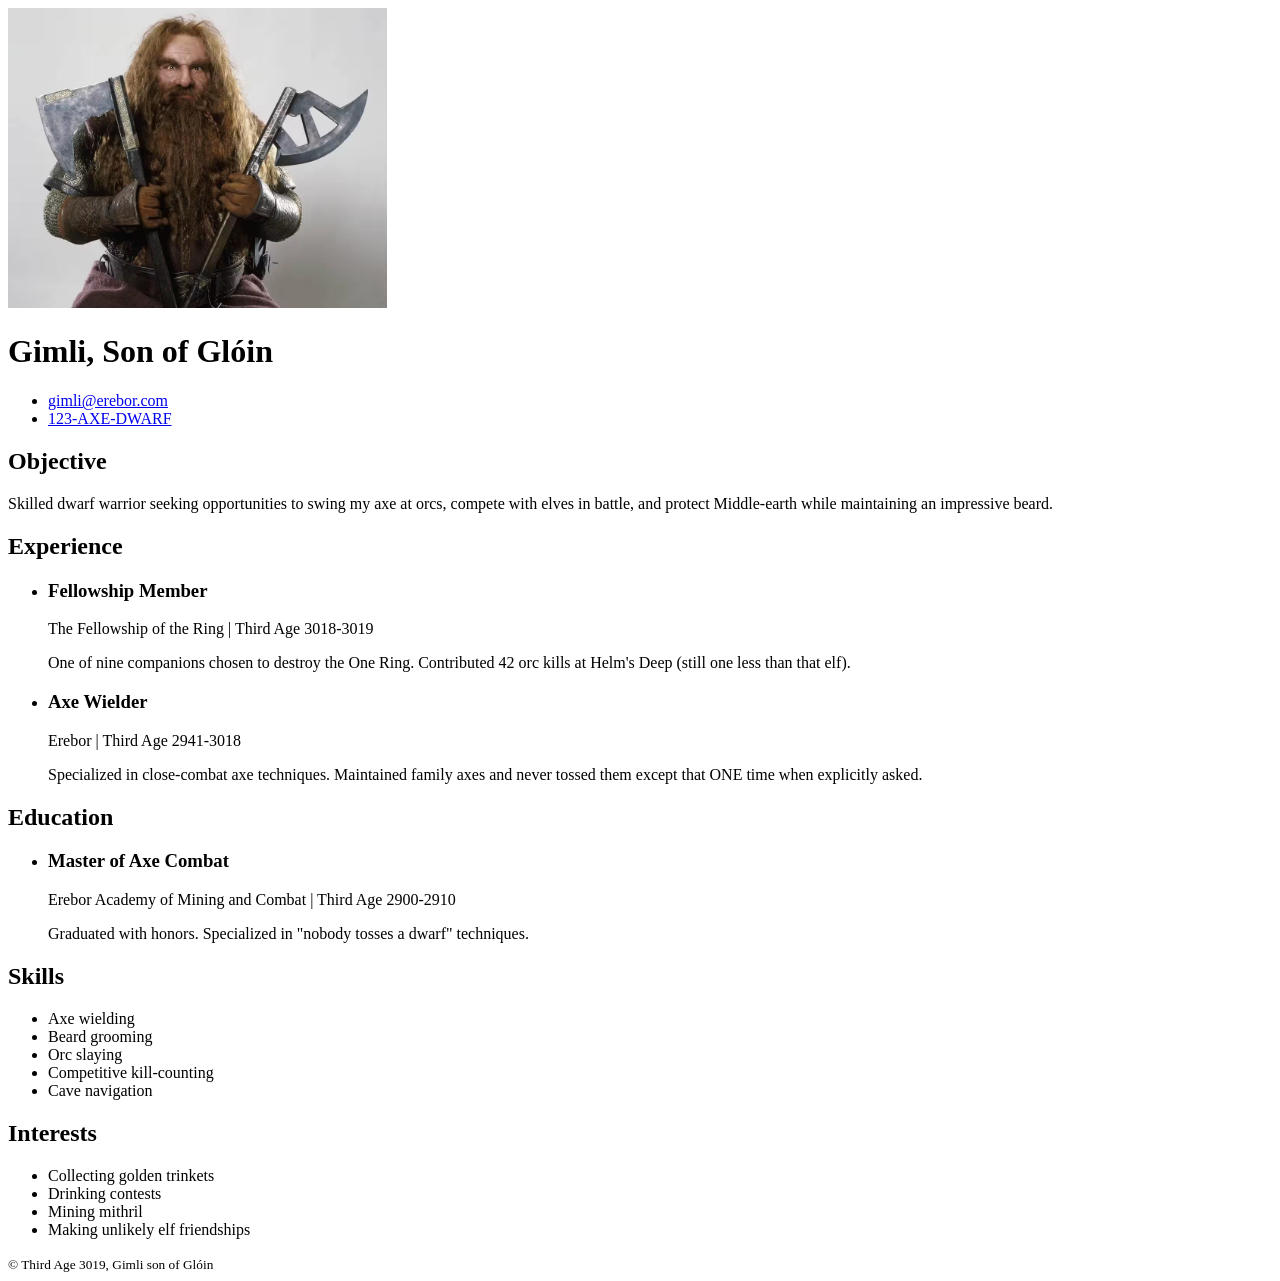
<file: 02.0-HTML_Resume/index.html>
<!doctype html>
<html lang="en">
  <head>
    <meta charset="UTF-8" />
    <meta name="viewport" content="width=device-width, initial-scale=1.0" />
    <title>Gimli son of Glóin - Resume</title>
  </head>
  <body>
    <!-- Header Section -->
    <header>
      <img src="Gimli.avif" alt="Gimli" height="300" />
      <h1>Gimli, Son of Glóin</h1>
      <nav>
        <ul>
          <li><a href="mailto:gimli@erebor.com">gimli@erebor.com</a></li>
          <li><a href="tel:+123456789">123-AXE-DWARF</a></li>
        </ul>
      </nav>
    </header>

    <main>
      <!-- Objective -->
      <section>
        <h2>Objective</h2>
        <p>
          Skilled dwarf warrior seeking opportunities to swing my axe at orcs, compete with elves in
          battle, and protect Middle-earth while maintaining an impressive beard.
        </p>
      </section>

      <!-- Experience -->
      <section>
        <h2>Experience</h2>
        <ul>
          <li>
            <div>
              <h3>Fellowship Member</h3>
              <p>The Fellowship of the Ring | Third Age 3018-3019</p>
              <p>
                One of nine companions chosen to destroy the One Ring. Contributed 42 orc kills at
                Helm's Deep (still one less than that elf).
              </p>
            </div>
          </li>
          <li>
            <div>
              <h3>Axe Wielder</h3>
              <p>Erebor | Third Age 2941-3018</p>
              <p>
                Specialized in close-combat axe techniques. Maintained family axes and never tossed
                them except that ONE time when explicitly asked.
              </p>
            </div>
          </li>
        </ul>
      </section>

      <!-- Education -->
      <section>
        <h2>Education</h2>
        <ul>
          <li>
            <article>
              <h3>Master of Axe Combat</h3>
              <p>Erebor Academy of Mining and Combat | Third Age 2900-2910</p>
              <p>Graduated with honors. Specialized in "nobody tosses a dwarf" techniques.</p>
            </article>
          </li>
        </ul>
      </section>

      <!-- Skills -->
      <section>
        <h2>Skills</h2>
        <ul>
          <li>Axe wielding</li>
          <li>Beard grooming</li>
          <li>Orc slaying</li>
          <li>Competitive kill-counting</li>
          <li>Cave navigation</li>
        </ul>
      </section>

      <!-- Interests -->
      <section>
        <h2>Interests</h2>
        <ul>
          <li>Collecting golden trinkets</li>
          <li>Drinking contests</li>
          <li>Mining mithril</li>
          <li>Making unlikely elf friendships</li>
        </ul>
      </section>
    </main>

    <footer>
      <small>© Third Age 3019, Gimli son of Glóin</small>
    </footer>
  </body>
</html>
</file>
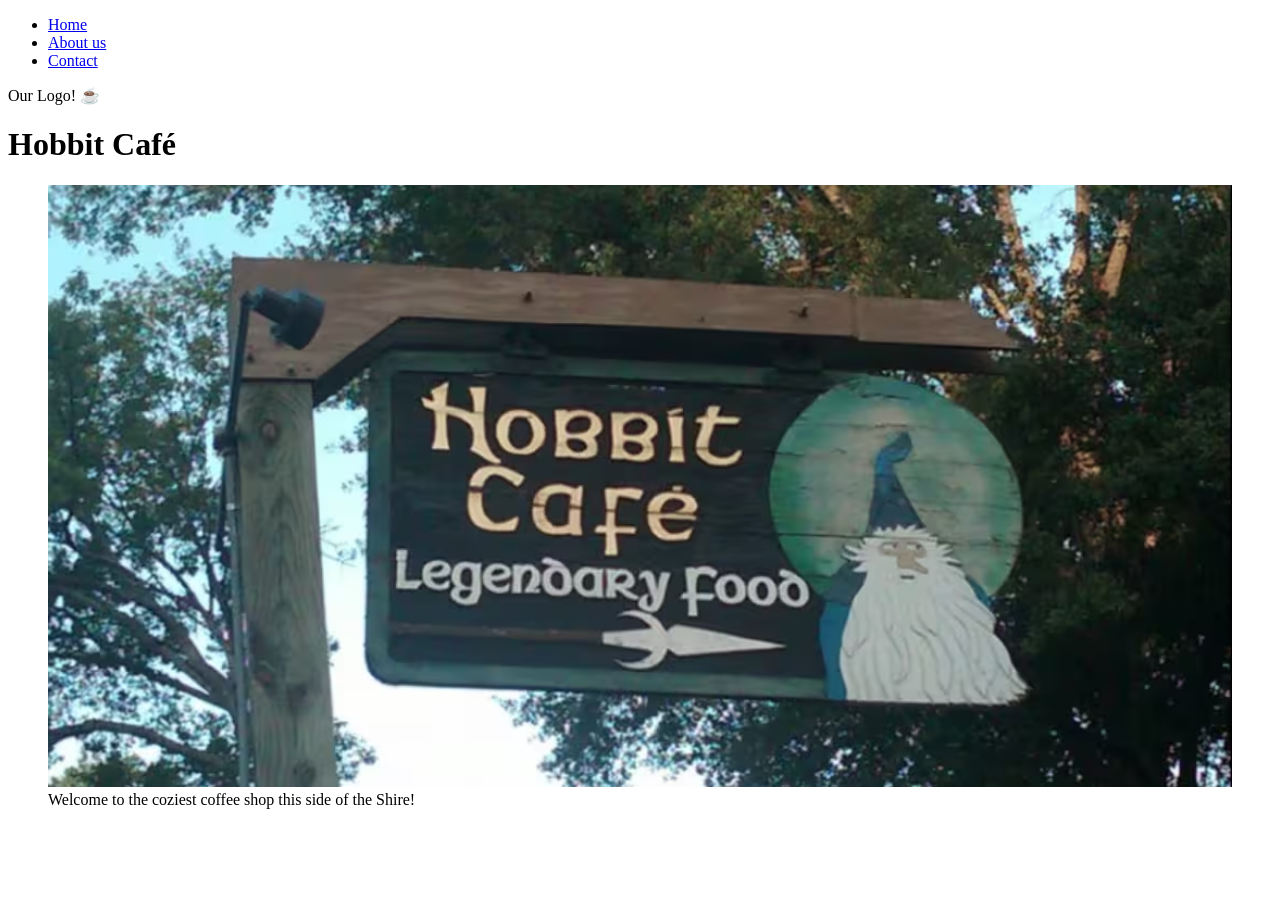
<file: 02.2-HTML-Multi-page_website/index.html>
<!doctype html>
<html lang="en">
  <head>
    <meta charset="UTF-8" />
    <meta name="viewport" content="width=device-width, initial-scale=1.0" />
    <title>The Hobbit Hole Coffee Shop</title>
  </head>

  <body>
    <header>
      <nav>
        <ul>
          <li><a href="index.html">Home</a></li>
          <li><a href="about.html">About us</a></li>
          <li><a href="contact.html">Contact</a></li>
        </ul>
      </nav>
      <p>Our Logo! ☕</p>
    </header>

    <main>
      <h1>Hobbit Café</h1>

      <figure>
        <img src="./assets/cafe.avif" alt="A sign pointing to a café" width="100%" />
        <figcaption>Welcome to the coziest coffee shop this side of the Shire!</figcaption>
      </figure>
    </main>

    <footer>
      <!-- Footer content could go here -->
    </footer>
  </body>
</html>
</file>
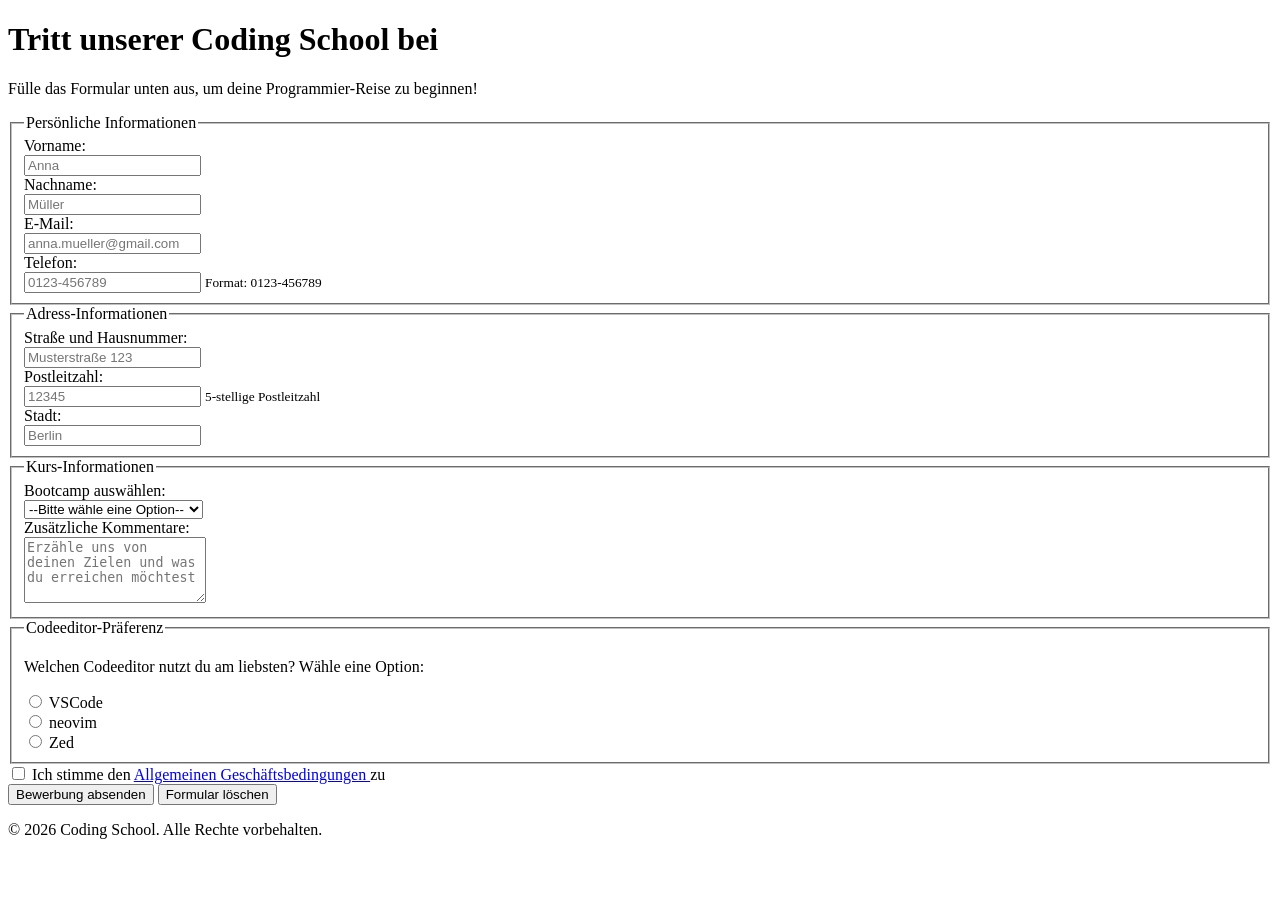
<file: 03-HTML-Sign-up_form/index.html>
<!doctype html>
<html lang="de">
  <head>
    <meta charset="UTF-8" />
    <meta name="viewport" content="width=device-width, initial-scale=1.0" />
    <title>Coding School Anmeldeformular</title>
  </head>

  <body>
    <!-- # Header Bereich -->
    <header>
      <h1>Tritt unserer Coding School bei</h1>
      <p>Fülle das Formular unten aus, um deine Programmier-Reise zu beginnen!</p>
    </header>

    <!-- # Hauptinhalt -->
    <main>
      <section>
        <form action="#" method="get" autocomplete="on">
          <!-- * Persönliche Informationen Fieldset -->
          <fieldset>
            <legend>Persönliche Informationen</legend>

            <!-- Vorname Feld -->
            <div>
              <label for="firstname">Vorname:</label><br />
              <input
                type="text"
                id="firstname"
                name="firstname"
                placeholder="Anna"
                required
                autocomplete="given-name"
              />
              <!-- ! Optisch wirken Platzhalter manchmal wie ein Ersatz für Labels, aber für Barrierefreiheit müssen Labels erhalten bleiben -->
              <!-- ! Später können Labels bei Bedarf mit CSS visuell ausgeblendet werden -->
            </div>

            <!-- Nachname Feld -->
            <div>
              <label for="lastname">Nachname:</label><br />
              <input
                type="text"
                id="lastname"
                name="lastname"
                placeholder="Müller"
                required
                autocomplete="family-name"
              />
            </div>

            <!-- E-Mail Feld mit Autocomplete -->
            <div>
              <label for="email">E-Mail:</label><br />
              <input
                type="email"
                id="email"
                name="email"
                placeholder="anna.mueller@gmail.com"
                required
                autocomplete="email"
              />
              <!-- ! E-Mail-Felder werden mit type="email" automatisch validiert -->
            </div>

            <!-- Telefon-Feld mit Pattern und Autocomplete -->
            <div>
              <label for="phone">Telefon:</label><br />
              <input
                type="tel"
                id="phone"
                name="phone"
                placeholder="0123-456789"
                pattern="[0-9]{4}-[0-9]{6}"
                required
                autocomplete="tel"
              />
              <small>Format: 0123-456789</small>
            </div>
          </fieldset>

          <!-- * Adress-Informationen Fieldset -->
          <fieldset>
            <legend>Adress-Informationen</legend>

            <!-- Adress-Feld mit Autocomplete -->
            <div>
              <label for="address">Straße und Hausnummer:</label><br />
              <input
                type="text"
                id="address"
                name="address"
                placeholder="Musterstraße 123"
                autocomplete="street-address"
              />
            </div>

            <!-- Postleitzahl -->
            <div>
              <label for="zipcode">Postleitzahl:</label><br />
              <input
                type="number"
                id="zipcode"
                name="zipcode"
                placeholder="12345"
                pattern="[0-9]{5}"
                autocomplete="postal-code"
              />
              <small>5-stellige Postleitzahl</small>
              <!-- ! Reguläre Ausdrücke für die Validierung
               ! Werden erst beim Absenden des Formulars geprüft, nicht während der Eingabe!
               [0-9] = eine beliebige Ziffer von 0 bis 9
               {5} = genau 5 Ziffern
               Du kannst nach "regex phone number" suchen, um Beispiele für Telefonnummern zu finden -->
            </div>
            <!-- ! pattern: Diese Angaben begrenzen nicht, was Benutzer in ein Eingabefeld eintippen können;
              sie werden erst geprüft, wenn auf den Absende-Button geklickt wird.
              Die pattern-Validierung passiert also *nur beim Absenden*. -->

            <div>
              <label for="city">Stadt:</label><br />
              <input
                type="text"
                id="city"
                name="city"
                placeholder="Berlin"
                autocomplete="address-level2"
              />
            </div>
          </fieldset>

          <!-- * Kurs-Informationen Fieldset -->
          <fieldset>
            <legend>Kurs-Informationen</legend>

            <!-- Bootcamp-Auswahl Dropdown -->
            <div>
              <label for="bootcamp">Bootcamp auswählen:</label><br />
              <select id="bootcamp" name="bootcamp" required>
                <option value="" disabled selected>--Bitte wähle eine Option--</option>
                <option value="SE-AI">Software Engineering & AI</option>
                <option value="data-science">Data Science</option>
                <option value="ux-design">UX/UI Design</option>
              </select>
            </div>

            <!-- Kommentare Textarea für zusätzliche Informationen -->
            <div>
              <label for="comments">Zusätzliche Kommentare:</label><br />
              <textarea
                id="comments"
                name="comments"
                rows="4"
                placeholder="Erzähle uns von deinen Zielen und was du erreichen möchtest"
              ></textarea>
            </div>
          </fieldset>

          <!-- * Codeeditor-Präferenz Fieldset mit Radio-Buttons -->
          <fieldset>
            <legend>Codeeditor-Präferenz</legend>
            <p>Welchen Codeeditor nutzt du am liebsten? Wähle eine Option:</p>
            <!-- Alle Radio-Buttons teilen sich denselben "name" um eine einzige Gruppe zu erstellen -->
            <div>
              <input type="radio" id="vscode" name="code-editor" value="vscode" required />
              <label for="vscode">VSCode</label>
            </div>

            <div>
              <input type="radio" id="neovim" name="code-editor" value="neovim" />
              <label for="neovim">neovim</label>
            </div>

            <div>
              <input type="radio" id="zed" name="code-editor" value="zed" />
              <label for="zed">Zed</label>
            </div>
          </fieldset>

          <!-- * AGB Checkbox -->

          <!-- ! Label-Trick: Du kannst die Checkbox in das label-Element einwickeln,
               um id- und for-Attribute überflüssig zu machen.
               Das eignet sich sehr gut für einfache Wahr/Falsch-Eingaben.
               Kein `value`-Attribut nötig, weil die Anwesenheit bzw. Abwesenheit der Checkbox beim Absenden ausreicht. -->
          <div>
            <label>
              <input type="checkbox" name="terms" required />
              Ich stimme den
              <a href="/"> Allgemeinen Geschäftsbedingungen </a> zu
            </label>
          </div>

          <!-- * Formular-Absende-Buttons -->
          <!-- ! Buttons haben standardmäßig type="submit".
               Du kannst auch type="reset" verwenden, um das Formular zu leeren. -->
          <div>
            <button type="submit">Bewerbung absenden</button>
            <button type="reset">Formular löschen</button>
          </div>
        </form>
      </section>
    </main>

    <!-- # Footer -->
    <footer>
      <p>© 2026 Coding School. Alle Rechte vorbehalten.</p>
    </footer>
  </body>
</html>
</file>
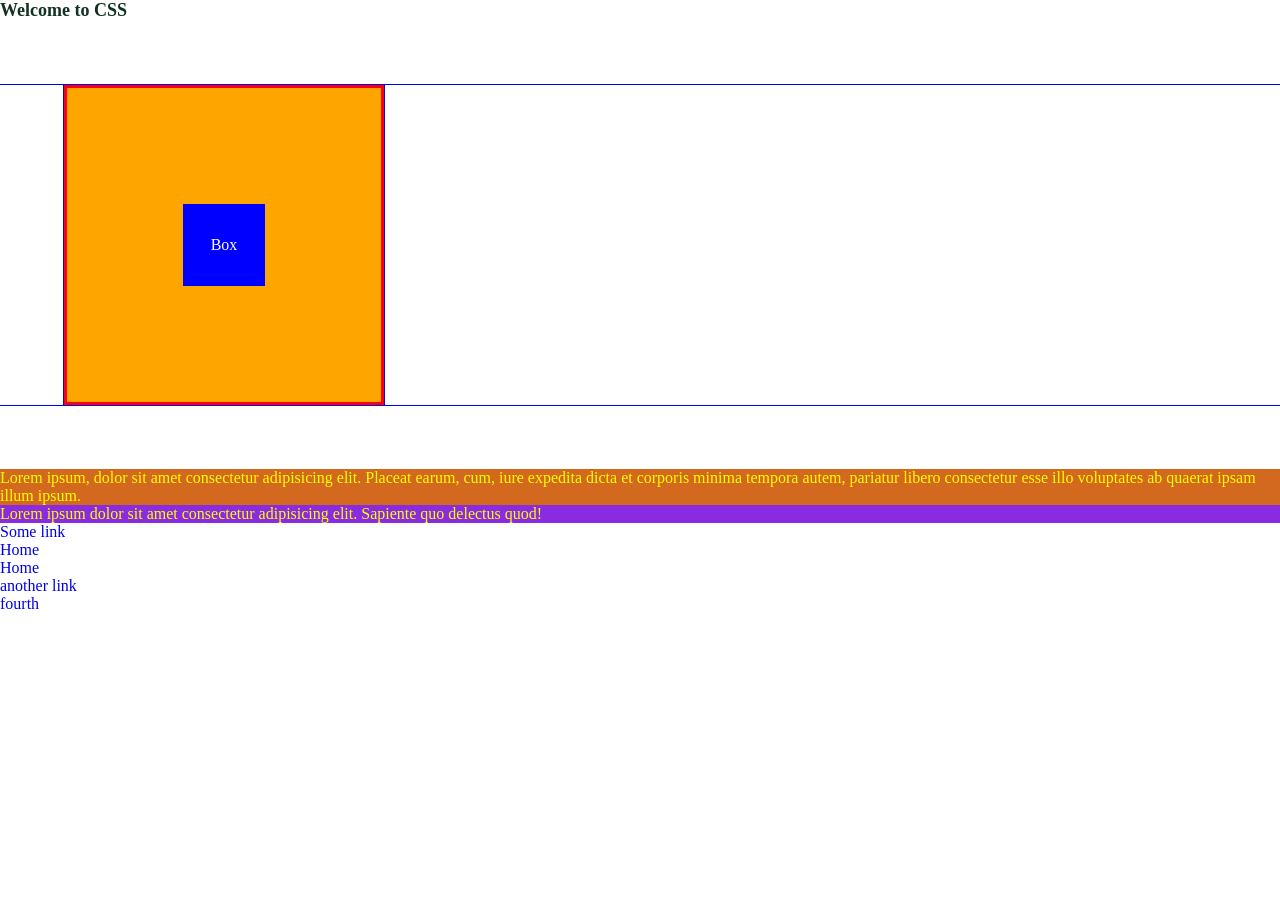
<file: 04-CSS/intro/index.html>
<!doctype html>
<html lang="en">
  <head>
    <meta charset="UTF-8" />
    <meta name="viewport" content="width=device-width, initial-scale=1.0" />
    <title>CSS Intro</title>
    <link rel="stylesheet" href="style.css" />

    <!-- <style>
      /* 0,0,1 */
      p {
        background-color: blueviolet;
      }

      /* 0,0,1 */
      a {
        text-decoration: line-through;
      }

      /* 0,0,2 */
      /* nav a {
        text-decoration: none;
      } */

      /* 0,0,1 */
      /* .nav-links {
        text-decoration: none;
      } */

      /* 0, 1, 3 */
      /* nav ul:first-of-type a {
        text-decoration: none;
      } */

      /* 0,1,1 */
      p.my-class {
        background-color: chocolate;
      }

      /* 1,0,0 */
      #my-heading {
        color: red;
      }
    </style> -->
  </head>
  <body>
    <h1 id="my-heading" class="my-class" style="color: #123123; font-size: large">
      Welcome to CSS
    </h1>

    <div>
      <div class="container">
        <div class="box">Box</div>
      </div>
    </div>

    <p class="my-class another-class">
      Lorem ipsum, dolor sit amet consectetur adipisicing elit. Placeat earum, cum, iure expedita
      dicta et corporis minima tempora autem, pariatur libero consectetur esse illo voluptates ab
      quaerat ipsam illum ipsum.
    </p>

    <p>Lorem ipsum dolor sit amet consectetur adipisicing elit. Sapiente quo delectus quod!</p>

    <a href="/">Some link</a>

    <nav>
      <ul>
        <li><a class="nav-links" href="#">Home</a></li>
        <li><a class="nav-links" href="#">Home</a></li>
      </ul>
      <ul>
        <li><a href="#">another link</a></li>
        <li><a href="#">fourth</a></li>
      </ul>
    </nav>

    <ul>
      <li>
        <ul>
          <li></li>
        </ul>
      </li>
    </ul>
  </body>
</html>
</file>
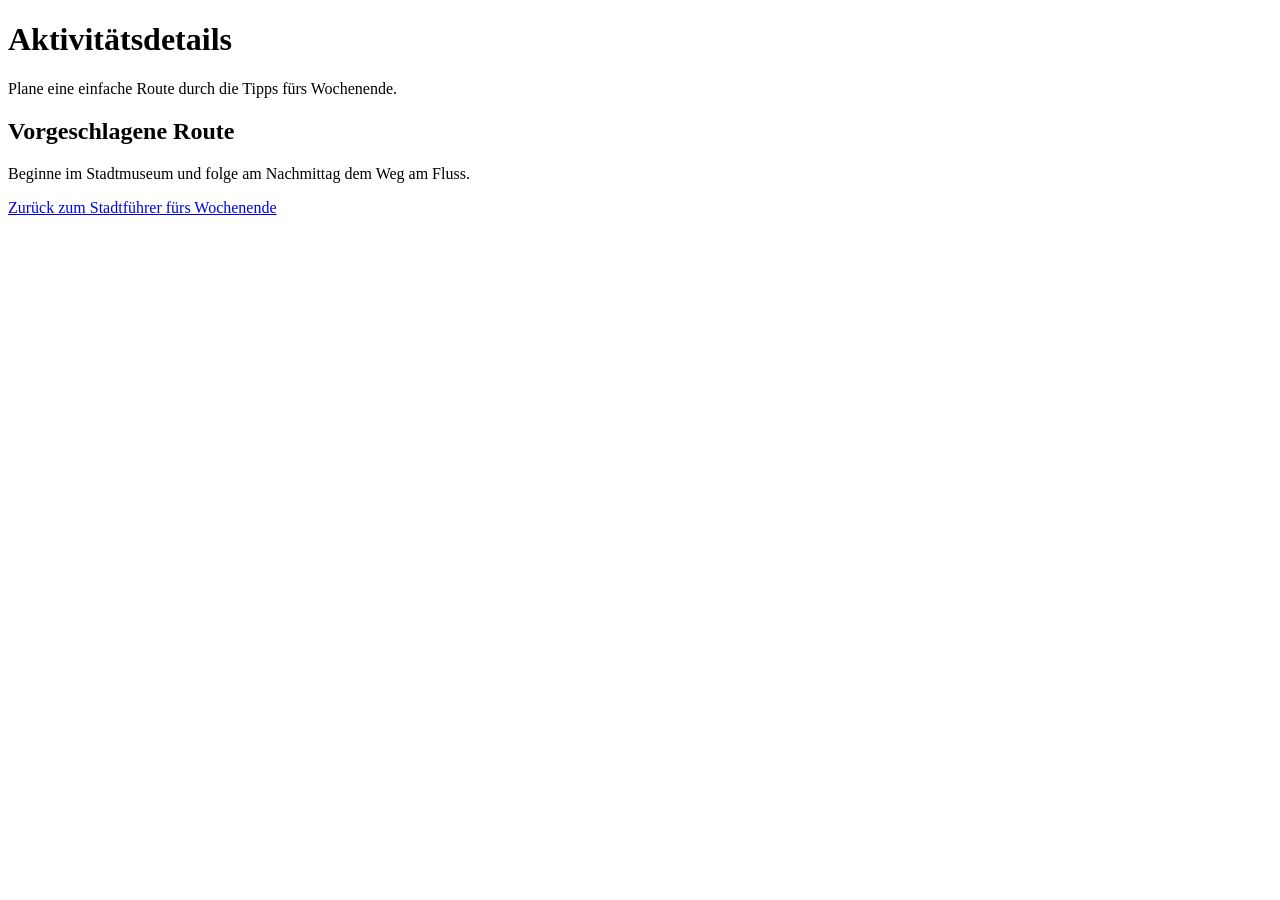
<file: 01-weekend-guide/details.html>
<!doctype html>
<html lang="de">
  <head>
    <meta charset="UTF-8" />
    <meta name="viewport" content="width=device-width, initial-scale=1.0" />
    <title>Aktivitätsdetails | Stadtführer fürs Wochenende</title>
  </head>

  <body>
    <header>
      <h1>Aktivitätsdetails</h1>
      <p>Plane eine einfache Route durch die Tipps fürs Wochenende.</p>
    </header>
    <main>
      <section>
        <h2>Vorgeschlagene Route</h2>
        <p>Beginne im Stadtmuseum und folge am Nachmittag dem Weg am Fluss.</p>
      </section>
    </main>
    <footer>
      <a href="index.html">Zurück zum Stadtführer fürs Wochenende</a>
    </footer>
  </body>
</html>
</file>
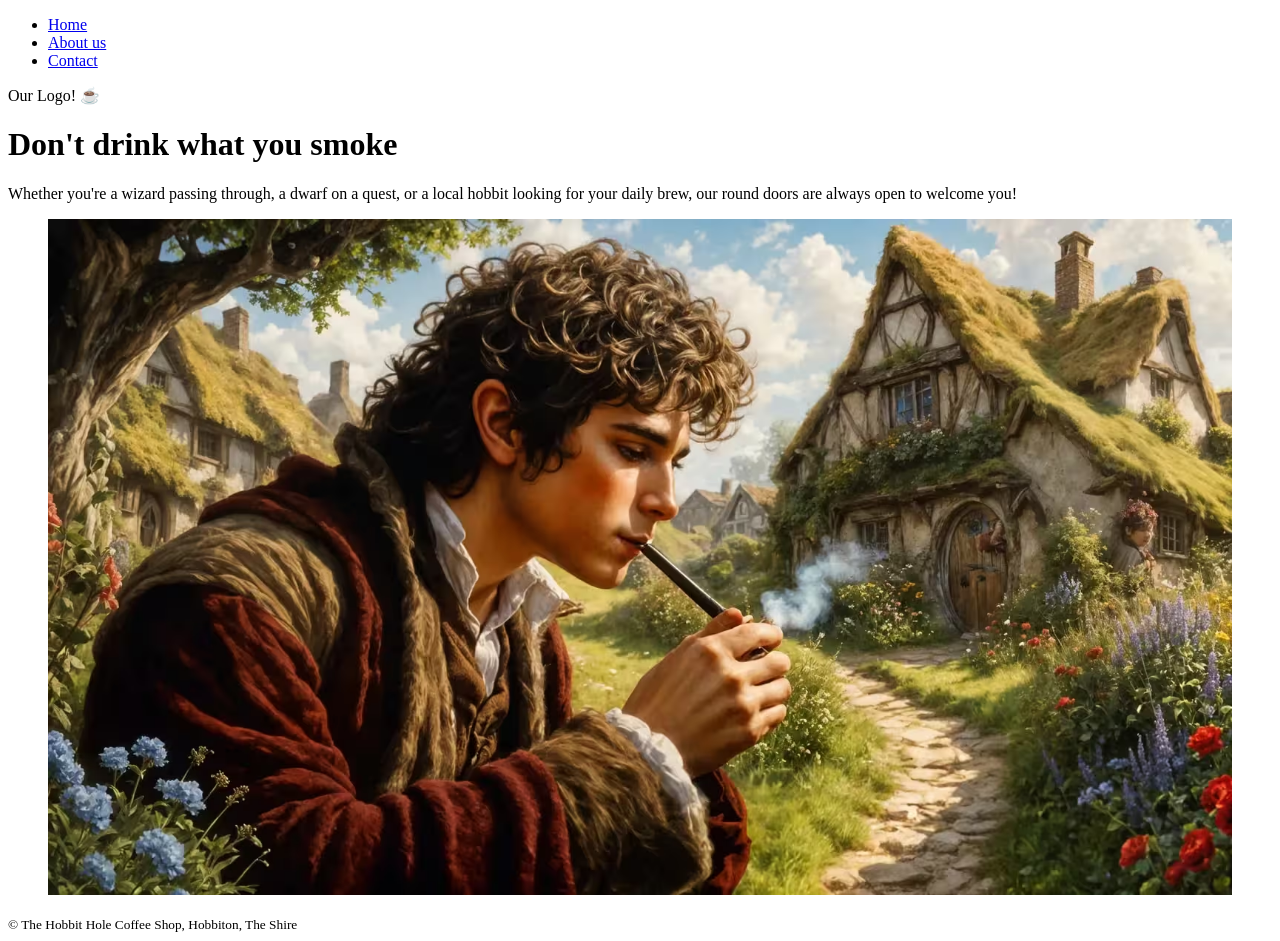
<file: 02.2-HTML-Multi-page_website/about.html>
<!doctype html>
<html lang="en">
  <head>
    <meta charset="UTF-8" />
    <meta name="viewport" content="width=device-width, initial-scale=1.0" />
    <title>About The Hobbit Hole Coffee Shop</title>
  </head>
  <body>
    <header>
      <nav>
        <ul>
          <li><a href="index.html">Home</a></li>
          <li><a href="about.html">About us</a></li>
          <li><a href="contact.html">Contact</a></li>
        </ul>
      </nav>
      <p>Our Logo! ☕</p>
    </header>

    <main>
      <h1>Don't drink what you smoke</h1>
      <section>
        <p>
          Whether you're a wizard passing through, a dwarf on a quest, or a local hobbit looking for
          your daily brew, our round doors are always open to welcome you!
        </p>
      </section>
      <figure>
        <img src="./assets/pipe.avif" alt="A hobbit smoking a pipe" width="100%" />
      </figure>
    </main>

    <footer>
      <small>© The Hobbit Hole Coffee Shop, Hobbiton, The Shire</small>
    </footer>
  </body>
</html>
</file>
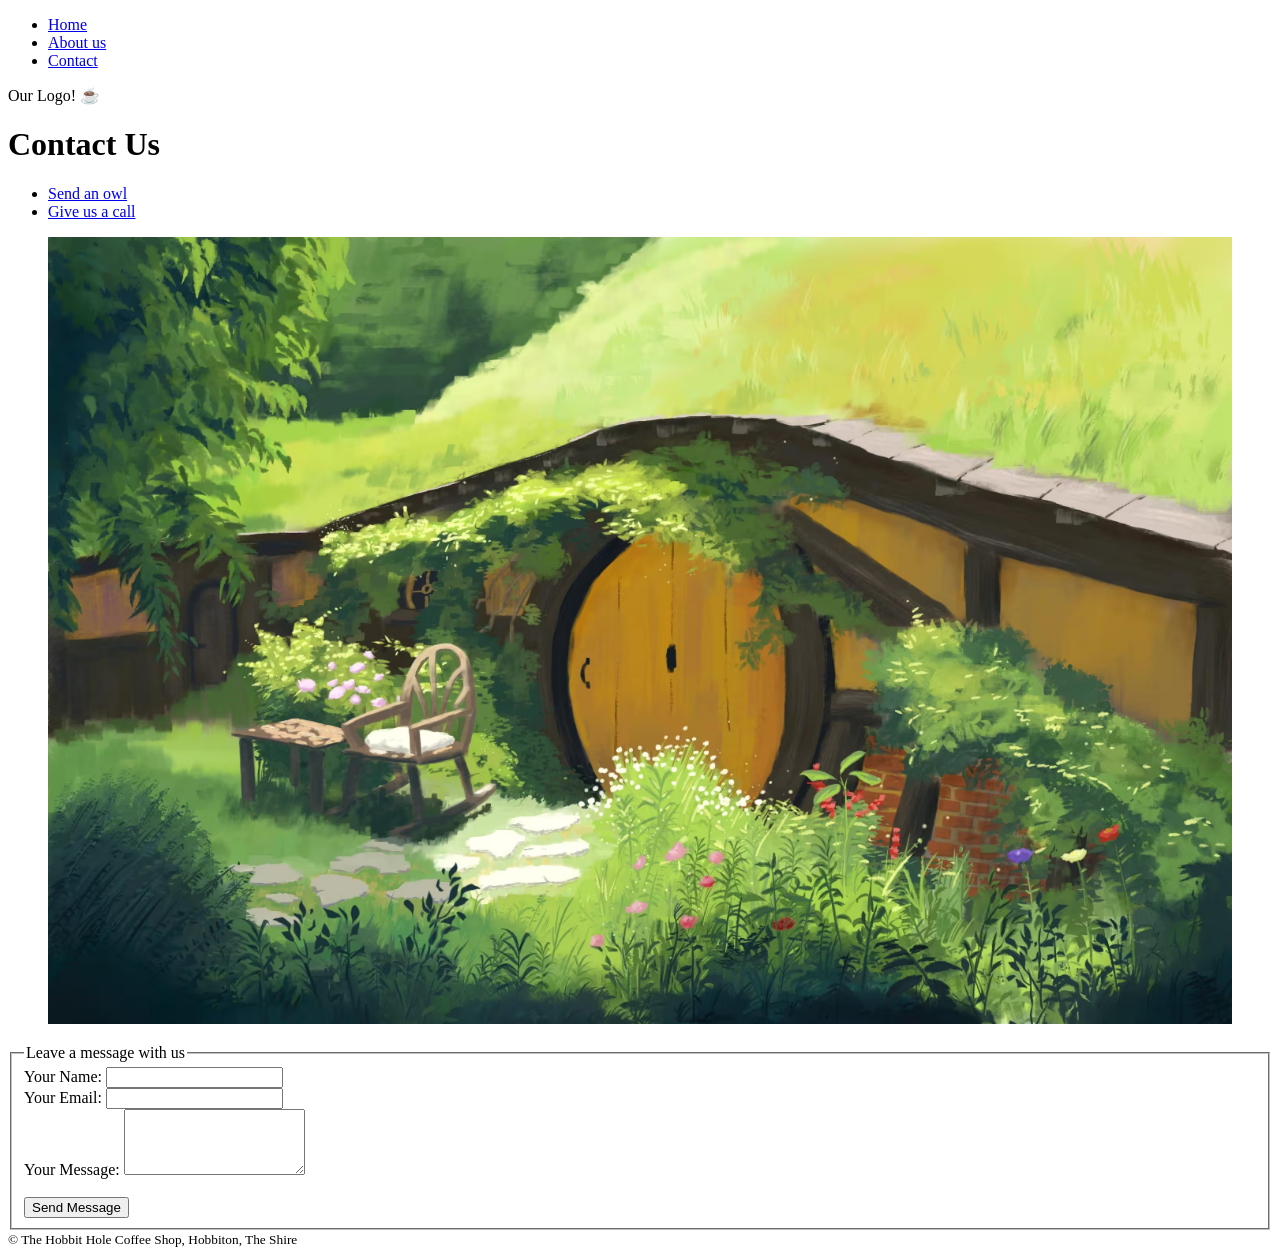
<file: 02.2-HTML-Multi-page_website/contact.html>
<!doctype html>
<html lang="en">
  <head>
    <meta charset="UTF-8" />
    <meta name="viewport" content="width=device-width, initial-scale=1.0" />
    <title>Contact The Hobbit Hole Coffee Shop</title>
  </head>
  <body>
    <header>
      <nav>
        <ul>
          <li><a href="index.html">Home</a></li>
          <li><a href="about.html">About us</a></li>
          <li><a href="contact.html">Contact</a></li>
        </ul>
      </nav>
      <p>Our Logo! ☕</p>
    </header>

    <main>
      <h1>Contact Us</h1>

      <ul>
        <li><a href="mailto:info@hobbithole.com">Send an owl</a></li>
        <li><a href="tel:74739333326">Give us a call</a></li>
      </ul>

      <figure>
        <img
          src="./assets/cozy.avif"
          alt="A small house embedded in a grazy hill with a round wooden door"
          width="100%"
        />
      </figure>

      <form>
        <fieldset>
          <legend>Leave a message with us</legend>
          <div>
            <label for="name">Your Name:</label>
            <input type="text" id="name" name="name" />
          </div>
          <div>
            <label for="email">Your Email:</label>
            <input type="email" id="email" name="email" />
          </div>
          <div>
            <label for="message">Your Message:</label>
            <textarea id="message" name="message" rows="4"></textarea>
          </div>
          <br />
          <div>
            <button type="submit">Send Message</button>
          </div>
        </fieldset>
      </form>
    </main>

    <footer>
      <small>© The Hobbit Hole Coffee Shop, Hobbiton, The Shire</small>
    </footer>
  </body>
</html>
</file>
<file: 04-CSS/intro/style.css>
*,
*::before,
*::after {
  box-sizing: border-box;
  margin: 0;
  padding: 0;
  /* outline: 2px dashed purple; */
}

img,
input,
label,
textarea {
  display: block;
}

div {
  outline: 1px solid blue;
}

section {
  outline: 1px solid green;
}

article {
  outline: 1px dashed purple;
}

/* 0,0,1 */
p {
  background-color: blueviolet;
}

/* 0,0,1 */
a {
  text-decoration: line-through;
}

/* 0,0,1 */
a {
  text-decoration: none;
}

/* 0,0,2 */
nav a {
  text-decoration: none;
}

h1 + p {
  margin-block-start: 0;
}

h1 ~ p {
  color: yellow;
}

nav > ul > li {
  list-style-type: circle;
}

article p {
  font-style: italic;
}

/* 0,0,1 */
.nav-links {
  text-decoration: none;
}

/* 0, 1, 3 */
/* nav ul:first-of-type a {
        text-decoration: none;
      } */

/* 0,1,1 */
p.my-class {
  background-color: chocolate;
}

/* 1,0,0 */
#my-heading {
  color: red;
}

.container {
  background-color: orange;
  width: 20rem;
  height: 20rem;
  align-content: center;
  padding: 3rem;
  border: 3px solid red;
  margin: 4rem;
}

.box {
  background-color: blue;
  color: white;
  width: 5rem;
  height: 5rem;
  margin: auto;
  text-align: center;
  line-height: 5rem;
}
</file>
